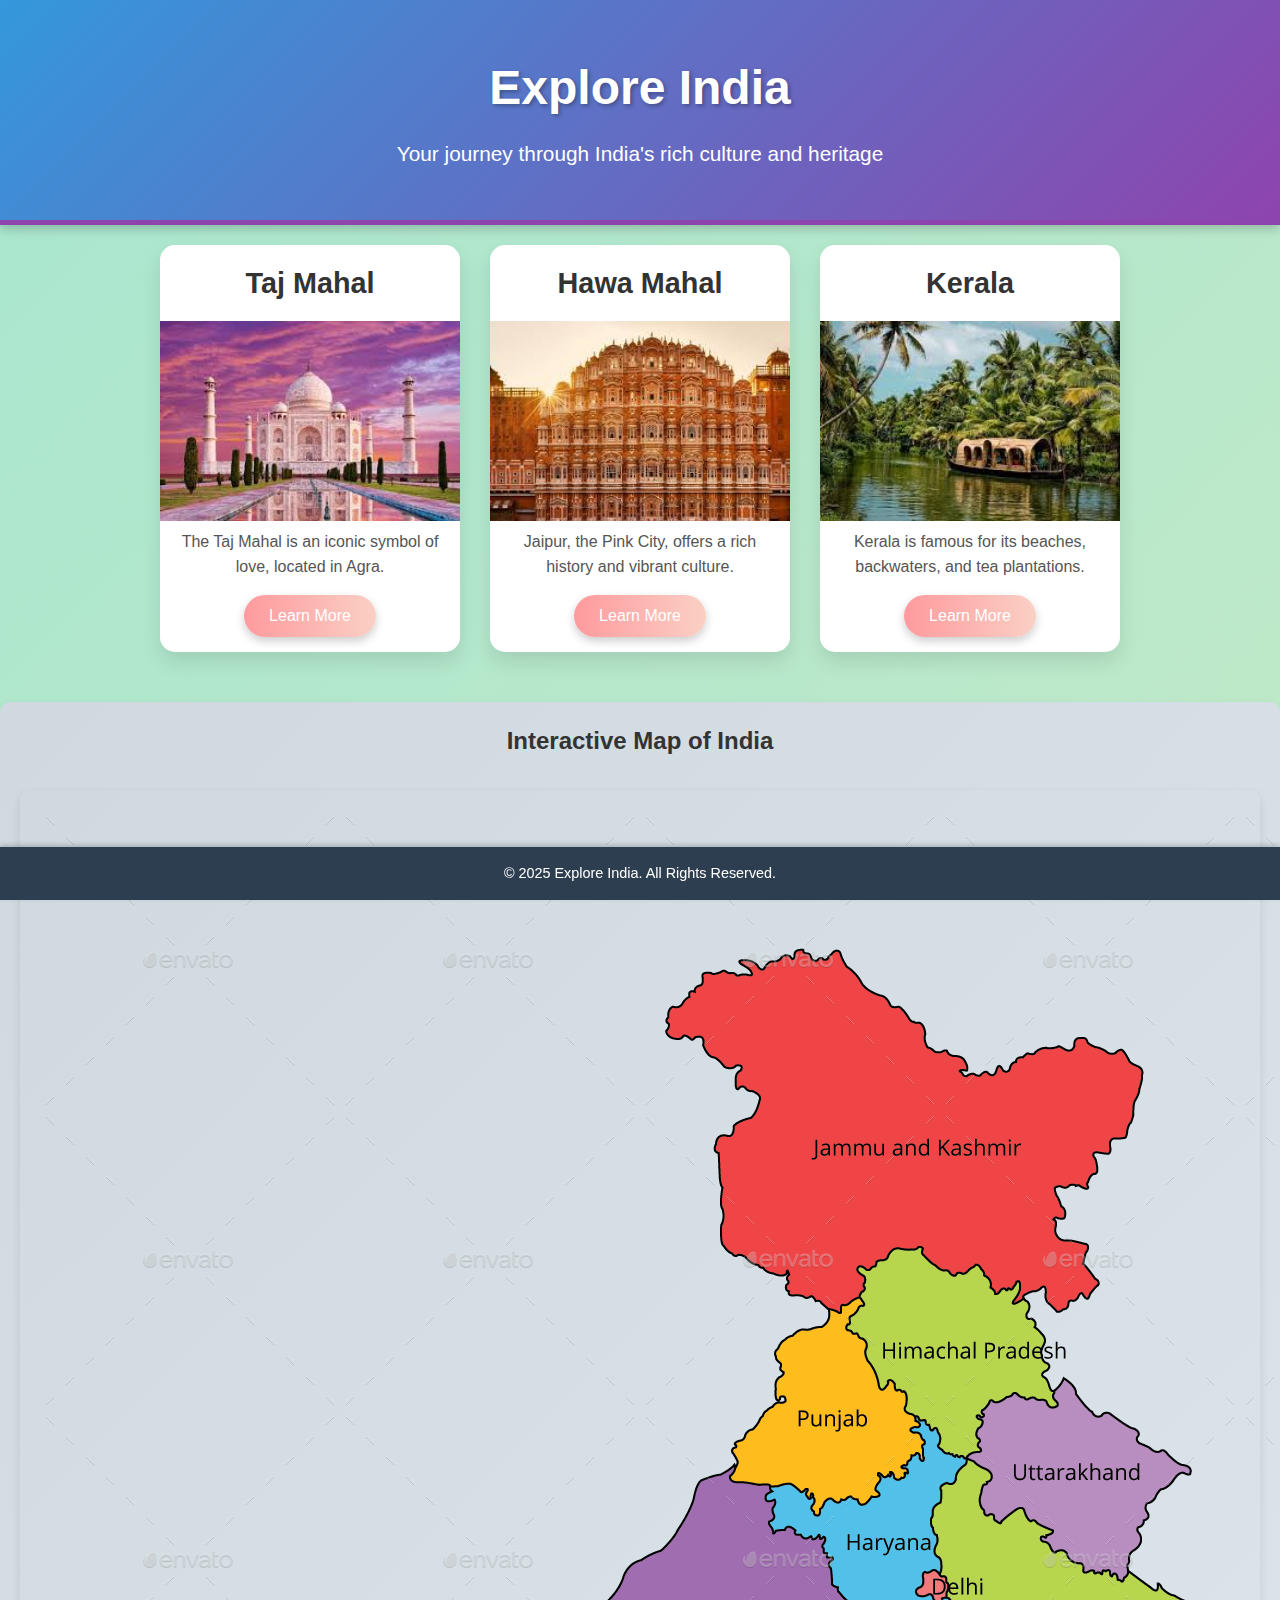
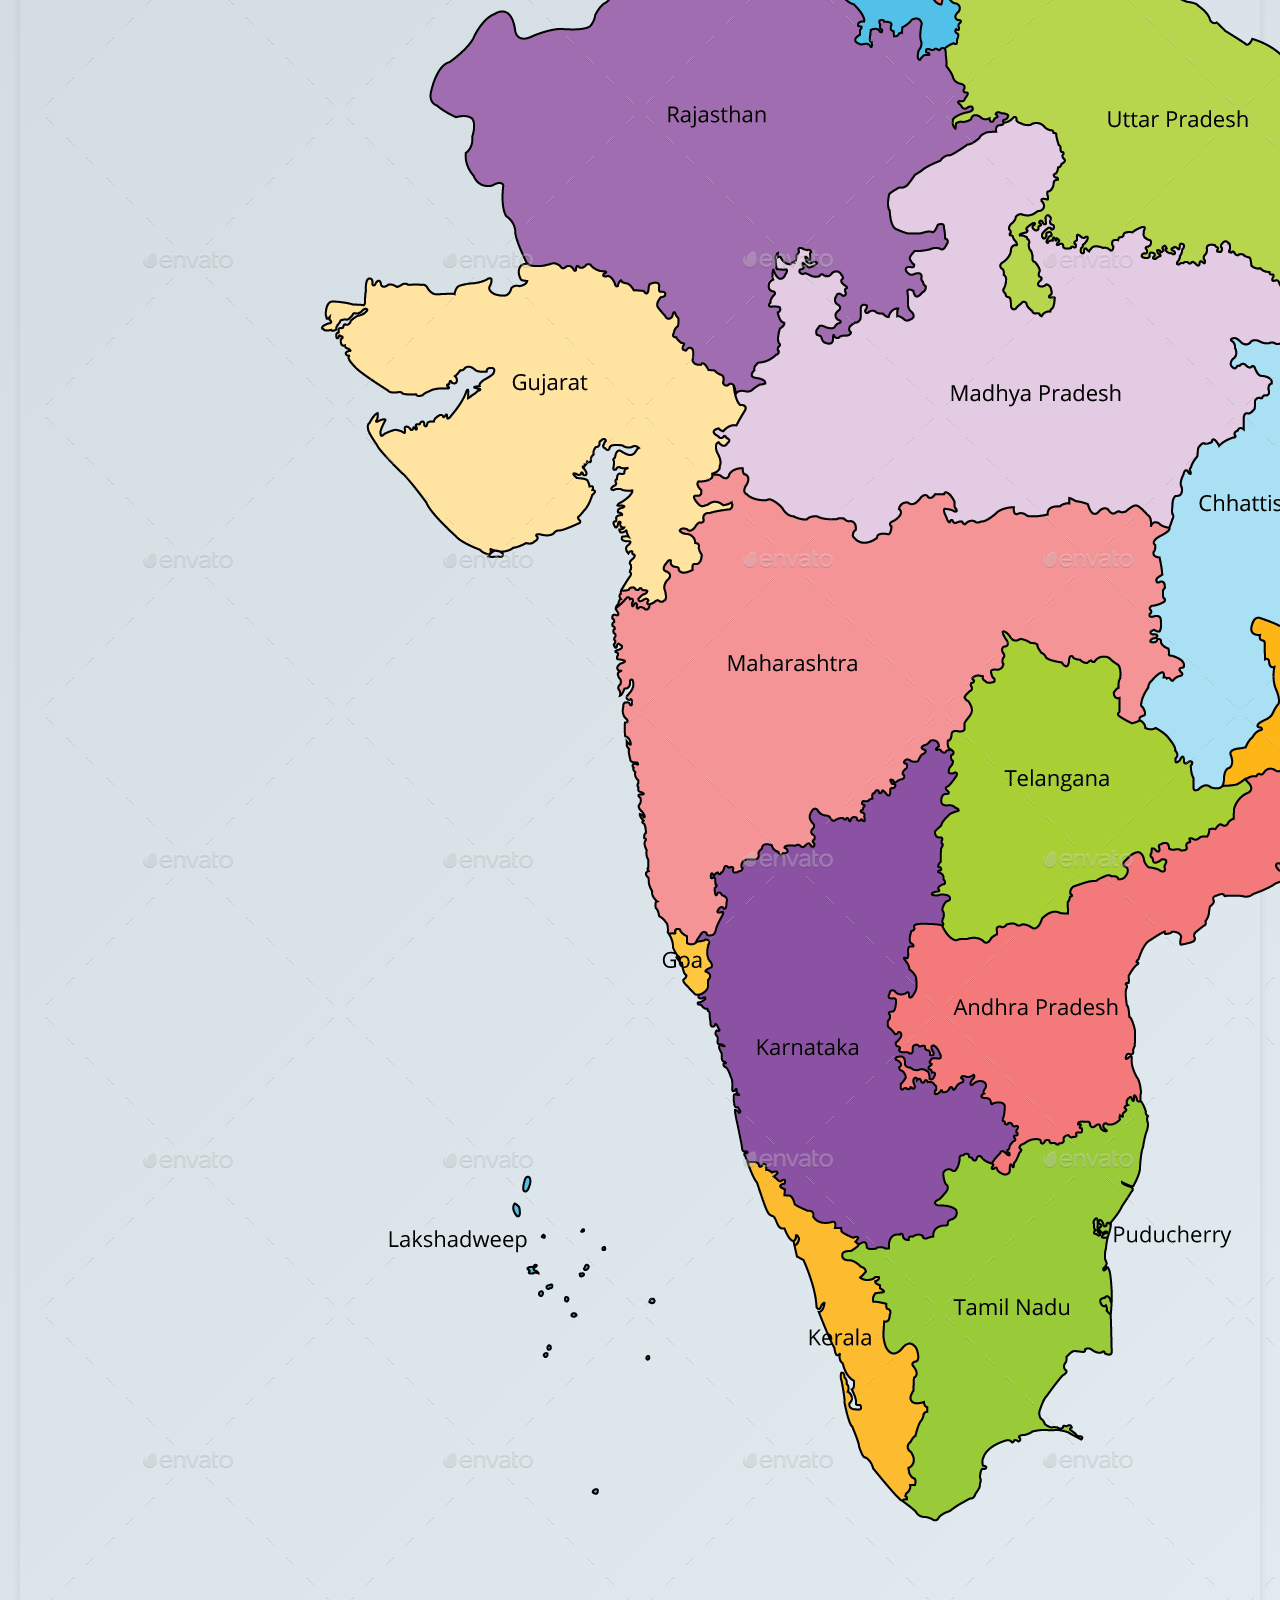
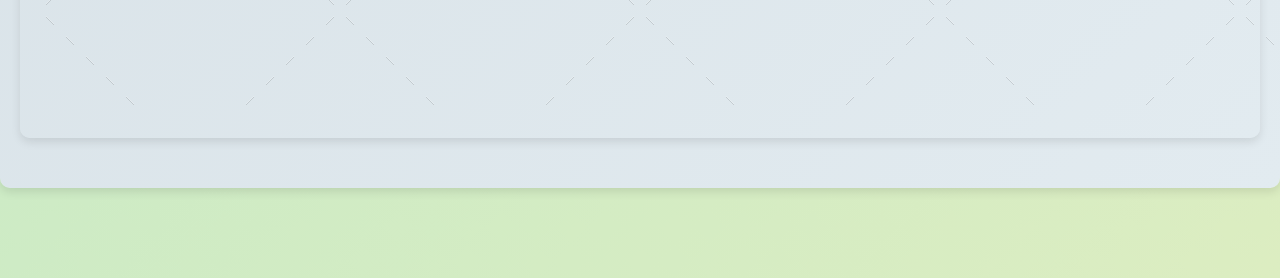
<file: india travelouge/index.html>
<!DOCTYPE html>
<html lang="en">
<head>
    <meta charset="UTF-8">
    <meta name="viewport" content="width=device-width, initial-scale=1.0">
    <title>Explore India</title>
    <link rel="stylesheet" href="travelstyle.css">
</head>
<body>
    <header>
        <h1>Explore India</h1>
        <p>Your journey through India's rich culture and heritage</p>
    </header>

    <section id="destination-section">
        <div class="destination" id="taj-mahal">
            <h2>Taj Mahal</h2>
            <img src="[data-uri]" alt="Taj Mahal">
            <p>The Taj Mahal is an iconic symbol of love, located in Agra.</p>
            <button onclick="showMoreInfo('Taj Mahal')">Learn More</button>
        </div>
        <div class="destination" id="jaipur">
            <h2>Hawa Mahal</h2>
            <img src="[data-uri]" alt="Jaipur">
            <p>Jaipur, the Pink City, offers a rich history and vibrant culture.</p>
            <button onclick="showMoreInfo('Jaipur')">Learn More</button>
        </div>
        <div class="destination" id="kerala">
            <h2>Kerala</h2>
            <img src="[data-uri]" alt="Kerala">
            <p>Kerala is famous for its beaches, backwaters, and tea plantations.</p>
            <button onclick="showMoreInfo('Kerala')">Learn More</button>
        </div>
    </section>

    <section id="india-map">
        <h2>Interactive Map of India</h2>
        <div id="india-map">
            
<img src="image.png" usemap="#image-map">

<map name="image-map">
    <area target="_self" alt="Rajasthan" title="Rajasthan" href="https://rajasthan.gov.in" coords="44,221,27,181,90,132,145,179,151,190,132,231,107,221,96,253,73,227,60,225,52,222,50,217,69,213" shape="poly">
    <area target="_self" alt="Madhya Pradesh" title="Madhya Pradesh" href="https://mp.gov.in" coords="92,275,194,290,228,231,161,194,109,228,99,250,94,261,94,267,102,238,108,224" shape="poly">
    <area target="_self" alt="Uttar Pradesh" title="Uttar Pradesh" href="https://up.gov.in/en" coords="145,137,151,186,239,241,258,208,247,184,238,182,186,157,158,131" shape="poly">
    <area target="_self" alt="Kerela" title="Kerela" href="https://www.kerala.gov.in" coords="103,439,134,518,140,486,121,454" shape="poly">
    <area target="_self" alt="Maharashtra" title="Maharashtra" href="https://www.maharashtra.gov.in" coords="70,306,86,386,166,318,195,329,199,293,95,277,84,294" shape="poly">
    <area target="_self" alt="Delhi" title="Delhi" href="https://delhi.gov.in" coords="142,158,146,161" shape="poly">
    <area target="_self" alt="Haryana" title="Haryana" href="https://haryana.gov.in" coords="108,140,130,170,146,172,146,123,132,134" shape="poly">
    <area target="_self" alt="Punjab" title="Punjab" href="https://punjab.gov.in" coords="111,101,97,133,121,137,141,126,125,97" shape="poly">
    <area target="_self" alt="Himachal Pradesh" title="Himachal Pradesh" href="https://himachal.nic.in/en-IN/" coords="130,104,147,128,169,109,162,94,138,81,128,91" shape="poly">
    <area target="_self" alt="Chhattisgarh " title="Chhattisgarh " href="https://cgstate.gov.in" coords="210,347,223,331,257,259,247,242,218,244,229,253,209,270,199,291,193,332" shape="poly">
    <area target="_self" alt="Jammu &amp; Kashmir" title="Jammu &amp; Kashmir" href="https://jk.gov.in/jammukashmir/" coords="98,80,125,93,179,91,191,36,123,15,94,16,86,24,98,58" shape="poly">
    <area target="_self" alt="Bihar" title="Bihar" href="https://state.bihar.gov.in/main/CitizenHome.html" coords="254,182,250,229,292,229,317,211,313,198" shape="poly">
</map>
    
        </div>
    </section>
    


   

    <footer>
        <p>&copy; 2025 Explore India. All Rights Reserved.</p>
    </footer>

    <script src="travelconsole.js"></script>
</body>
</html>
</file>
<file: india travelouge/travelstyle.css>
* {
    margin: 0;
    padding: 0;
    box-sizing: border-box;
    font-family: 'Arial', sans-serif;
}

body {
    background: linear-gradient(135deg, #a8e6cf, #dcedc1);
    color: #333;
    line-height: 1.6;
    padding-bottom: 60px; 
}

header {
    background: linear-gradient(135deg, #3498db, #8e44ad);
    color: white;
    text-align: center;
    padding: 50px 20px;
    box-shadow: 0 4px 10px rgba(0,0,0,0.2);
    border-bottom: 5px solid #8e44ad;
}

header h1 {
    font-size: 3em;
    margin-bottom: 10px;
    text-shadow: 2px 2px 4px rgba(0, 0, 0, 0.3);
}

header p {
    font-size: 1.3em;
}

#destination-section {
    display: flex;
    justify-content: center;
    flex-wrap: wrap;
    gap: 30px;
    padding: 20px;
}

.destination {
    background: white;
    border-radius: 15px;
    box-shadow: 0 10px 20px rgba(0, 0, 0, 0.1);
    overflow: hidden;
    text-align: center;
    transition: transform 0.3s, box-shadow 0.3s;
    width: 300px;
}

.destination img {
    width: 100%;
    height: 200px;
    object-fit: cover;
   
}

.destination h2 {
    margin: 15px 0;
    font-size: 1.8em;
    color: #333;
}

.destination p {
    padding: 0 15px;
    font-size: 1em;
    color: #555;
}

.destination button {
    background: linear-gradient(90deg, #ff9a9e, #fad0c4);
    border: none;
    color: white;
    padding: 12px 25px;
    border-radius: 25px;
    margin: 15px 0;
    font-size: 1em;
    cursor: pointer;
    transition: all 0.4s ease;
    box-shadow: 0 4px 10px rgba(0, 0, 0, 0.2);
}

.destination button:hover {
    background: linear-gradient(90deg, #f6d365, #fda085);
    transform: scale(1.1);
    box-shadow: 0 8px 20px rgba(0, 0, 0, 0.3);
}

.destination:hover {
    transform: translateY(-10px);
    box-shadow: 0 15px 30px rgba(0, 0, 0, 0.2);
}

#india-map {
    max-width: 100%;
    text-align: center;
    padding: 20px;
    background: linear-gradient(135deg, #cfd9df, #e2ebf0);
    border-radius: 10px;
    margin: 30px 0;
    box-shadow: 0 4px 10px rgba(0, 0, 0, 0.1);
}

#map-container object {
    width: 80%;
    height: auto;
}

#state-details {
    background: white;
    padding: 30px;
    border-radius: 10px;
    box-shadow: 0 4px 10px rgba(0, 0, 0, 0.1);
    margin: 20px auto;
    max-width: 800px;
}

.state-detail {
    display: none;
    padding: 20px;
    background: #f9f9f9;
    border-left: 5px solid #3498db;
    border-radius: 5px;
    margin-bottom: 15px;
}

.state-detail h2 {
    color: #3498db;
    font-size: 1.8em;
}

.state-detail p {
    color: #555;
    font-size: 1.1em;
}

footer {
    background-color: #2c3e50;
    color: white;
    text-align: center;
    padding: 15px;
    position: fixed;
    bottom: 0;
    width: 100%;
    box-shadow: 0 -2px 5px rgba(0, 0, 0, 0.2);
    font-size: 0.9em;
}
</file>
